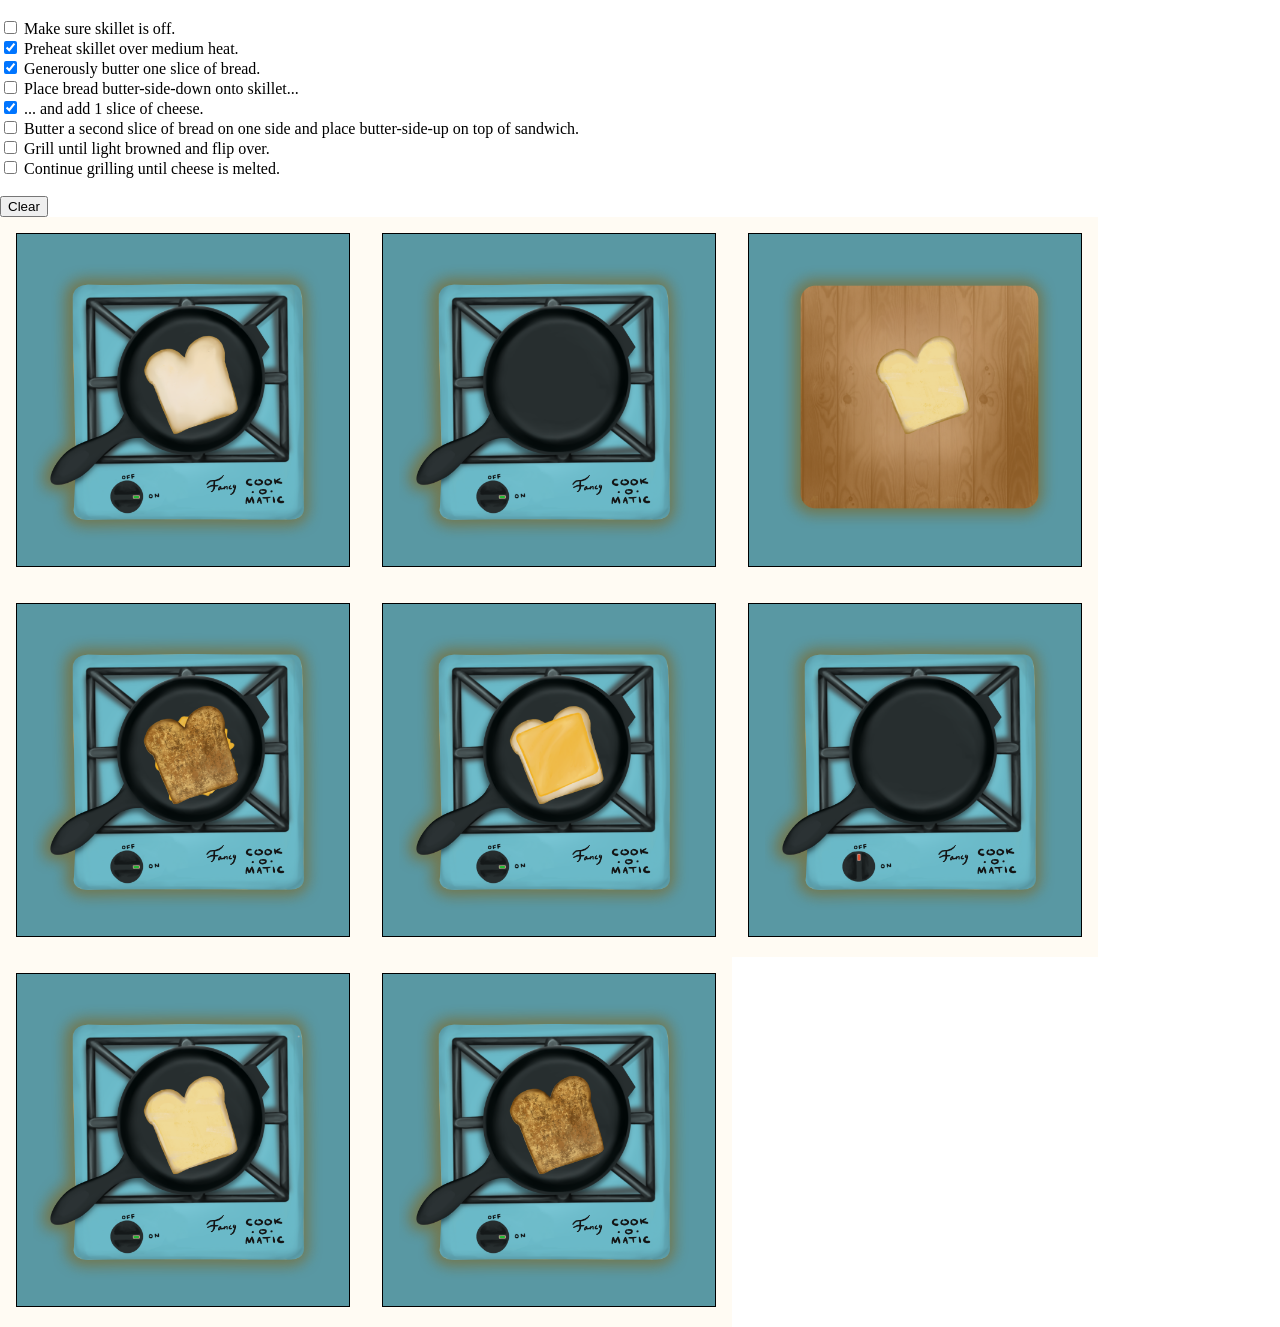
<file: index.html>
<!DOCTYPE html>
<html lang="en">

<head>
    <meta charset="UTF-8">
    <meta http-equiv="X-UA-Compatible" content="IE=edge">
    <meta name="viewport" content="width=device-width, initial-scale=1.0">
    <title>SAIC - How to make a Grilled Cheese Sandwich</title>
    <link rel="stylesheet" href="style.css">
    <script src="script.js" defer></script>

</head>

<body>
    <!-- adding the checkboxes  -->

    <div class="checkbox">
        <br>
        <input type="checkbox" class="cbox" id="01a" name="step1a" value="off">
        <label for="step1a">Make sure skillet is off.</label>
        <br>

        <input type="checkbox" class="cbox" id="01b" name="step1b" value="preheat">
        <label for="step1b">Preheat skillet over medium heat.</label>
        <br>

        <input type="checkbox" class="cbox" id="02" name="step2" value="butter">
        <label for="step2">Generously butter one slice of bread.</label>
        <br>

        <input type="checkbox" class="cbox" id="03a" name="step3a" value="place-bread">
        <label for="03a">Place bread butter-side-down onto skillet...</label>
        <br>

        <input type="checkbox" class="cbox" id="03b" name="step3b" value="place-cheese">
        <label for="03b">... and add 1 slice of cheese.</label>
        <br>

        <input type="checkbox" class="cbox" id="04" name="step4" value="butter-second">
        <label for="04">Butter a second slice of bread on one side and place butter-side-up on top of sandwich.</label>
        <br>

        <input type="checkbox" class="cbox" id="05" name="step5" value="grill">
        <label for="05">Grill until light browned and flip over.</label>
        <br>

        <input type="checkbox" class="cbox" id="06" name="step6" value="continue">
        <label for="06">Continue grilling until cheese is melted.</label>
        <br>
        <br>

        <button type="button">Clear</button>

    </div>

    <div class="image-container">

        <div class="container"><img src="./images/03a_bread_in_pan.png" class="draggable" draggable="true"></div>
        <div class="container"><img src="./images/01b_pan_on.png" class="draggable" draggable="true"></div>
        <div class="container"><img src="./images/02_butter_bread.png" class="draggable" draggable="true"></div>
        <div class="container"><img src="./images/06_melted_cheese.png" class="draggable" draggable="true"></div>

        <div class="container"><img src="./images/03b_cheese_on_bread.png" class="draggable" draggable="true"></div>
        <div class="container"><img src="./images/01a_pan_off.png" class="draggable" draggable="true"></div>
        <div class="container"><img src="./images/04_buttered_bread_on_top.png" class="draggable" draggable="true"></div>
        <div class="container"><img src="./images/05_flip.png" class="draggable" draggable="true"></div>
    </div>

</body>

</html>
</file>
<file: style.css>
body {
  margin: 0;
}

.image-container {
  display: flex;
  flex-wrap: wrap;
}

.container {
  background-color: #fffbf3;
  padding: 1rem;
}

.container .draggable {
  padding: 1rem;
  background-color: #5998a3;
  border: 1px solid black;
  cursor: move;
  height: 300px;
  width: 300px;
}

.draggable.dragging {
  opacity: 0.5;
}

.checkbox {
}

.cbox {
  padding: 1px;
}

.image-container.dropzone {
  border-color: green;
}
</file>
